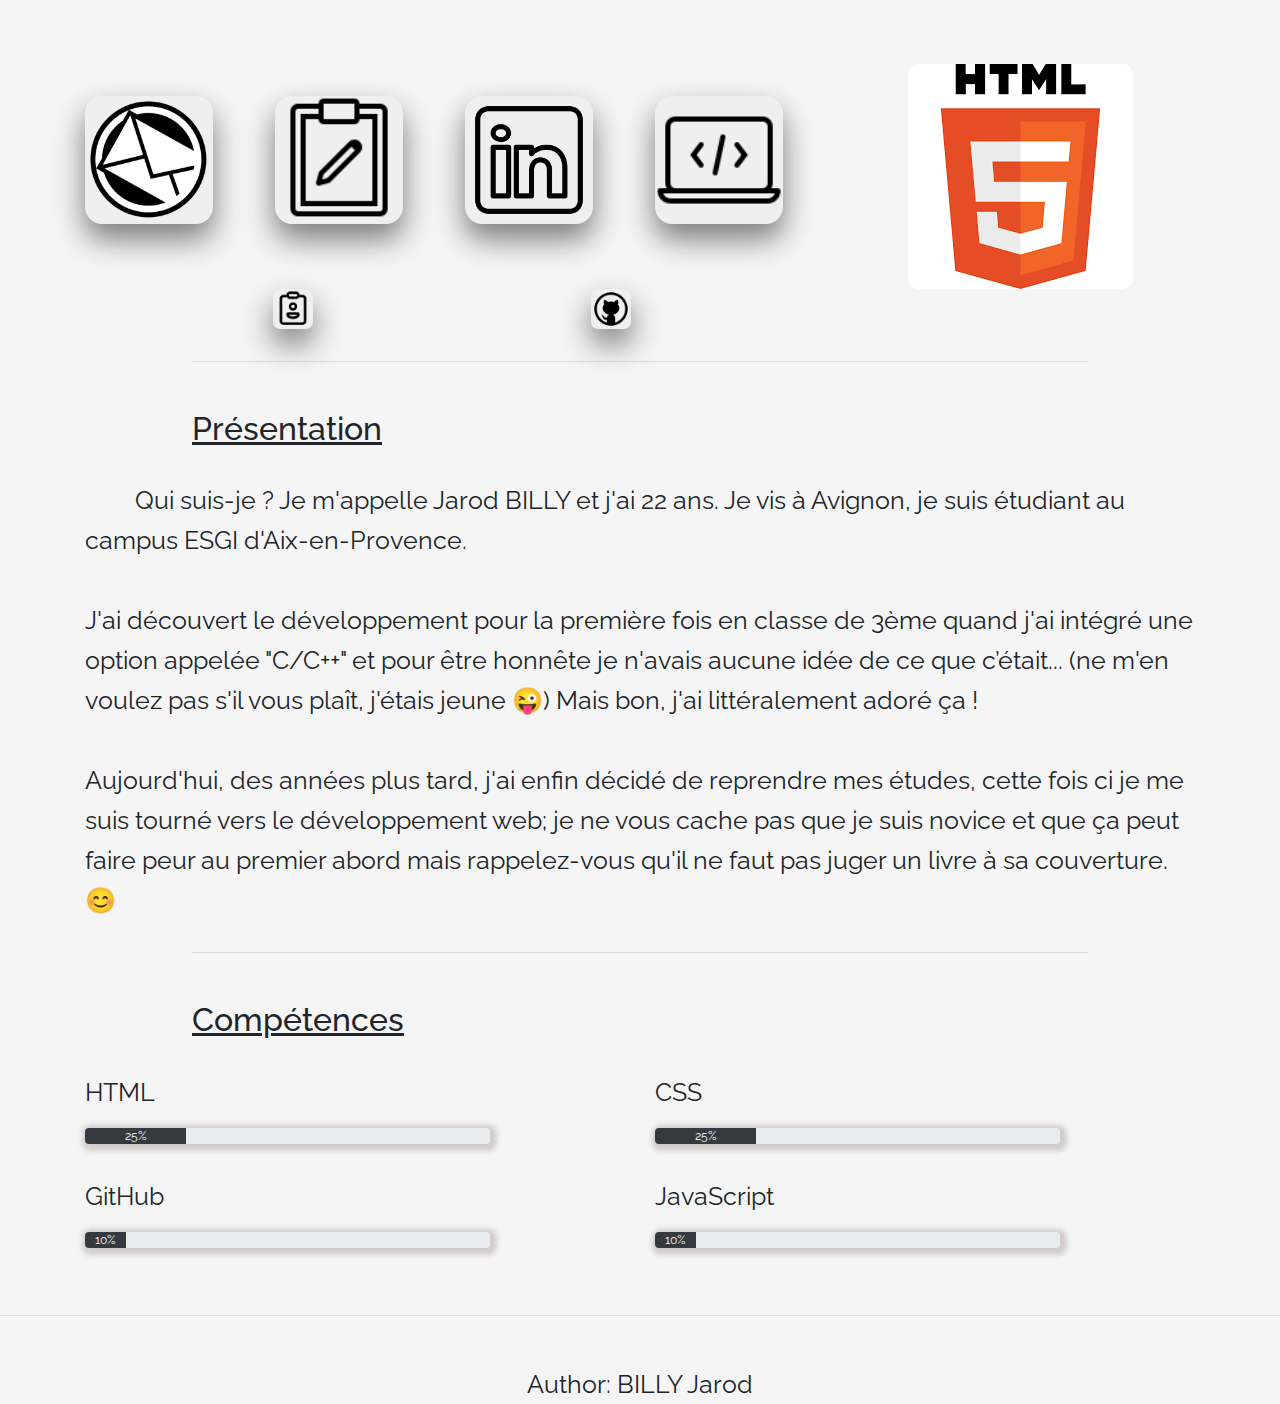
<file: index.html>
<!DOCTYPE html>
<html>

<head>
    <link href="https://fonts.googleapis.com/css2?family=Raleway:ital,wght@0,300;0,800;1,300&display=swap"
        rel="stylesheet">
    <link rel="stylesheet" href="https://maxcdn.bootstrapcdn.com/bootstrap/4.5.2/css/bootstrap.min.css">
    <link rel="stylesheet" href="./index.css">

    <meta charset="utf-8" />
    <!-- Compatibilitée appareils mobiles -->
    <meta name="viewport" content="width=device-width, initial-scale=1">

    <title>BILLY Jarod</title>
</head>

<body>

    <div class="container">
        <!-- bouton pojet / bouton contact / linkedin / Mes créations -->
        <div class="row">
            <div class="col-2" id="button">
                <a href="contact.html" title="Contact"><button class="button contact"></button></a>

            </div>
            <div class="col-2" id="button">
                <a href="projet.html" title="Projets"><button class="button projet" id=""></button></a>
            </div>
            <div class="col-2" id="button">
                <a href="https://www.linkedin.com/in/jarod-billy-b73490190/" target="_blank" title="LinkedIn"><button
                        class="button linkedin" id=""></button></a>
            </div>
            <div class="col-2" id="button">
                <a href="creation.html" title="Créations"><button class="button creation" id=""></button></a>

            </div>
            <div class="col-4">
                <img class="img-responsive" src="./IMAGES/image_html.png" id="img" alt="image" title="Moi :)">
            </div>
        </div>
        <div class="row">
            <div class="col-2" id="minibutton">
                <a href="cv_billy_jarod.pdf" target="_blank" title="Curriculum Vitae"><button class="minibutton cv"
                        id=""></button></a>
            </div>
            <div class="col-2" id="minibutton">
                <a href="https://github.com/DrJBilly/jarodBillyESGI" target="_blank" title="GitHub"><button
                        class="minibutton github" id=""></button></a>
            </div>
        </div>
    </div>

    <hr>
    
    <h2>Présentation</h2>

    <div class="container">
            <!-- message de présentation personnelle -->
            
            <p class="alinea">Qui suis-je ? Je m'appelle Jarod BILLY et j'ai 22 ans. Je vis à Avignon, je suis
                étudiant au campus ESGI d'Aix-en-Provence. <br> <br>

                J'ai découvert le développement pour la première fois en classe de 3ème quand j'ai intégré une option
                appelée "C/C++" et pour être honnête je n'avais aucune idée de ce que c’était... (ne m'en voulez pas s'il vous
                plaît, j'étais jeune &#128540;) Mais bon, j'ai littéralement adoré ça ! <br> <br>

                Aujourd'hui, des années plus tard, j'ai enfin décidé de reprendre mes études, cette fois ci je me suis tourné vers le développement web; 
                je ne vous cache pas que je suis novice et que ça peut faire peur au premier abord mais rappelez-vous qu'il ne faut pas juger un livre à sa couverture.&#128522; <br>
            </p>
    </div>

    <hr>

    <div><!-- block des compétence affiché avec des 'progress bar' en % -->
        <h2>Compétences</h2>
        <div class="container">
            <div class="row ">
                <div class="col-6">
                    <p>HTML</p> <!-- Progress bar 'HTML' 'CSS' 'GitHub' 'JavaScript' -->
                    <div class="progress">
                        <div class="progress-bar bg-dark" style="width:25%">25%</div>
                    </div>
                </div>

                <div class="col-6">
                    <p>CSS</p>
                    <div class="progress">
                        <div class="progress-bar bg-dark" style="width:25%">25%</div>
                    </div>
                </div>
            </div>
            <div class="row ">
                <div class="col-6">
                    <p>GitHub</p>
                    <div class="progress">
                        <div class="progress-bar bg-dark" style="width:10%">10%</div>
                    </div>
                </div>

                <div class="col-6">
                    <p>JavaScript</p>
                    <div class="progress">
                        <div class="progress-bar bg-dark" style="width:10%">10%</div>
                    </div>
                </div>
            </div>
        </div>
    </div>
</body>

<FOOter>
    <!-- Pied de page -->
    <hr class="hr">
    <p class="footer">Author: BILLY Jarod</p>
</FOOter>

</html>
</file>
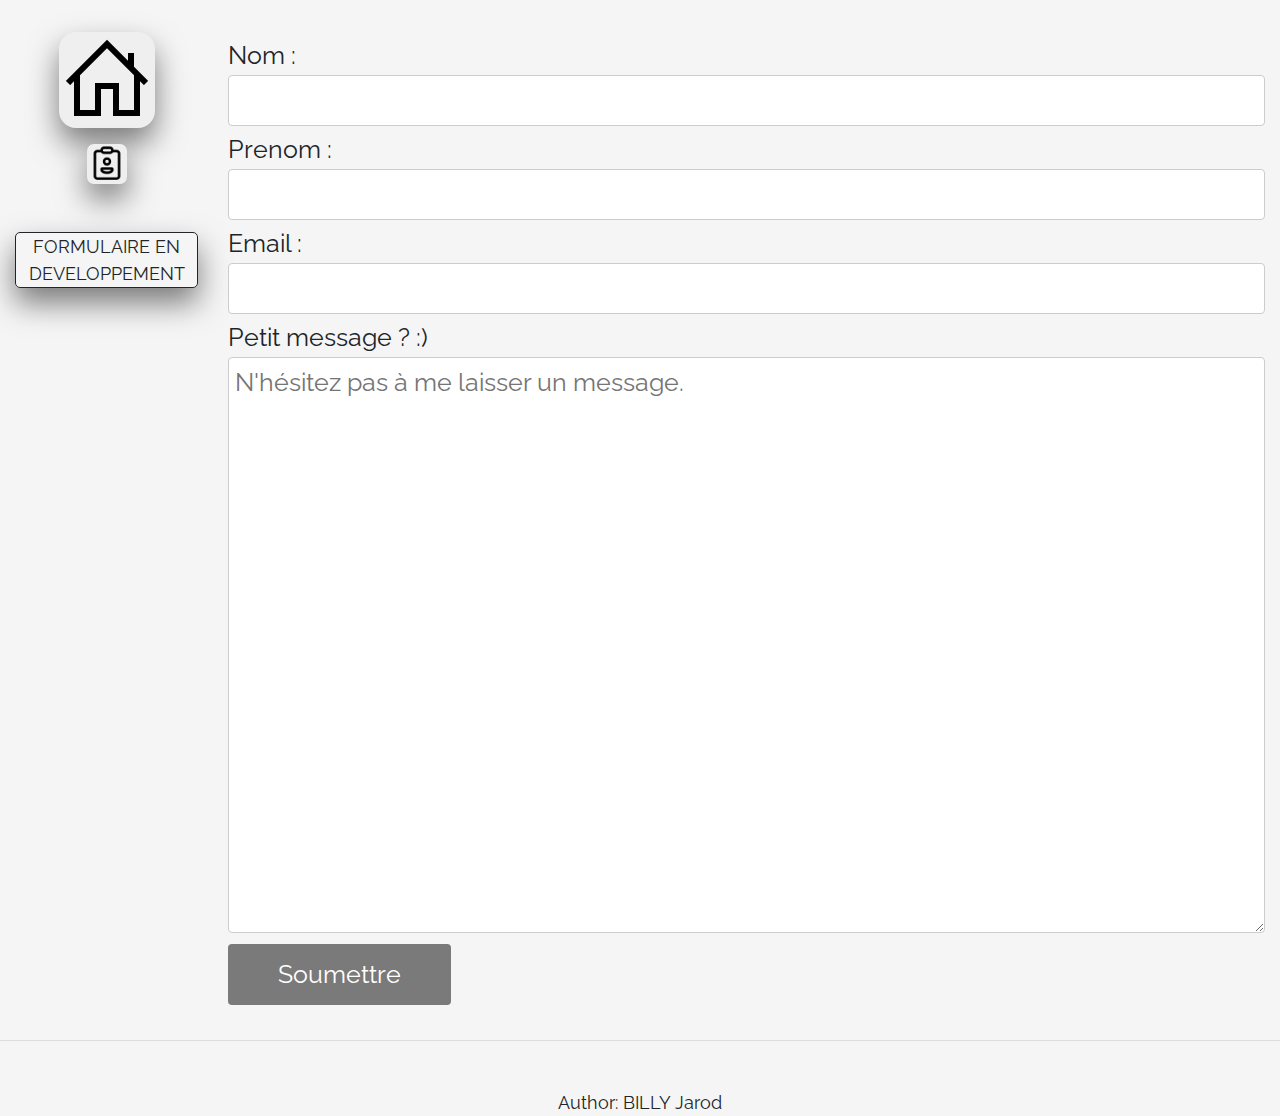
<file: contact.html>
<!DOCTYPE html>
<html>

<head>
    <link href="https://fonts.googleapis.com/css2?family=Raleway:ital,wght@0,300;0,800;1,300&display=swap"
        rel="stylesheet">
    <link rel="stylesheet" href="https://maxcdn.bootstrapcdn.com/bootstrap/4.5.2/css/bootstrap.min.css">
    <link rel="stylesheet" href="./contact.css">
    <script language="javascript" src="contact.js"></script>

    <meta charset="utf-8" />

    <!-- Compatibilitée appareils mobiles -->
    <meta name="viewport" content="width=device-width, initial-scale=1">

    <title>Contact</title>
</head>

<body>
    <div class="container-fluid"> <!-- Block du bouton d'accueil avec un message d'information -->
        <div class="row">
            
            <div class="col-2">
                <a href="index.html" title="Page d'accueil"><button class="button"></button></a>
                
                <a href="cv_billy_jarod.pdf" target="_blank" title="Curriculum Vitae"><button class="minibutton cv" id=""></button></a>
                
                <p class="info"> FORMULAIRE EN DEVELOPPEMENT </p>
            </div>
            <div class="col-10"> <!-- Block du formulaire de contact -->
                <form action="test.php" method="POST" target="_blank" id="formulaire">
                    <label for="nom">Nom : </label>
                    <input type="text" name="nom" id="nom" />
                    <span id="erreur"></span>

                    <label for="prenom">Prenom : </label>
                    <input type="text" name="prenom" id="prenom" />

                    <label for="email">Email : </label>
                    <input type="text" name="email" id="email" />

                    <label for="message">Petit message ? :) </label>
                    <textarea name="message" placeholder="N'hésitez pas à me laisser un message." rows="15" cols="100" id="textarea"></textarea>

                    <input type="submit" value="Soumettre" />
                </form>
            </div>
        </div>
    </div>
</body>

<FOOter>
    <hr class=hr>
    <p class="footer">Author: BILLY Jarod</p>
</FOOter>

</html>
</file>
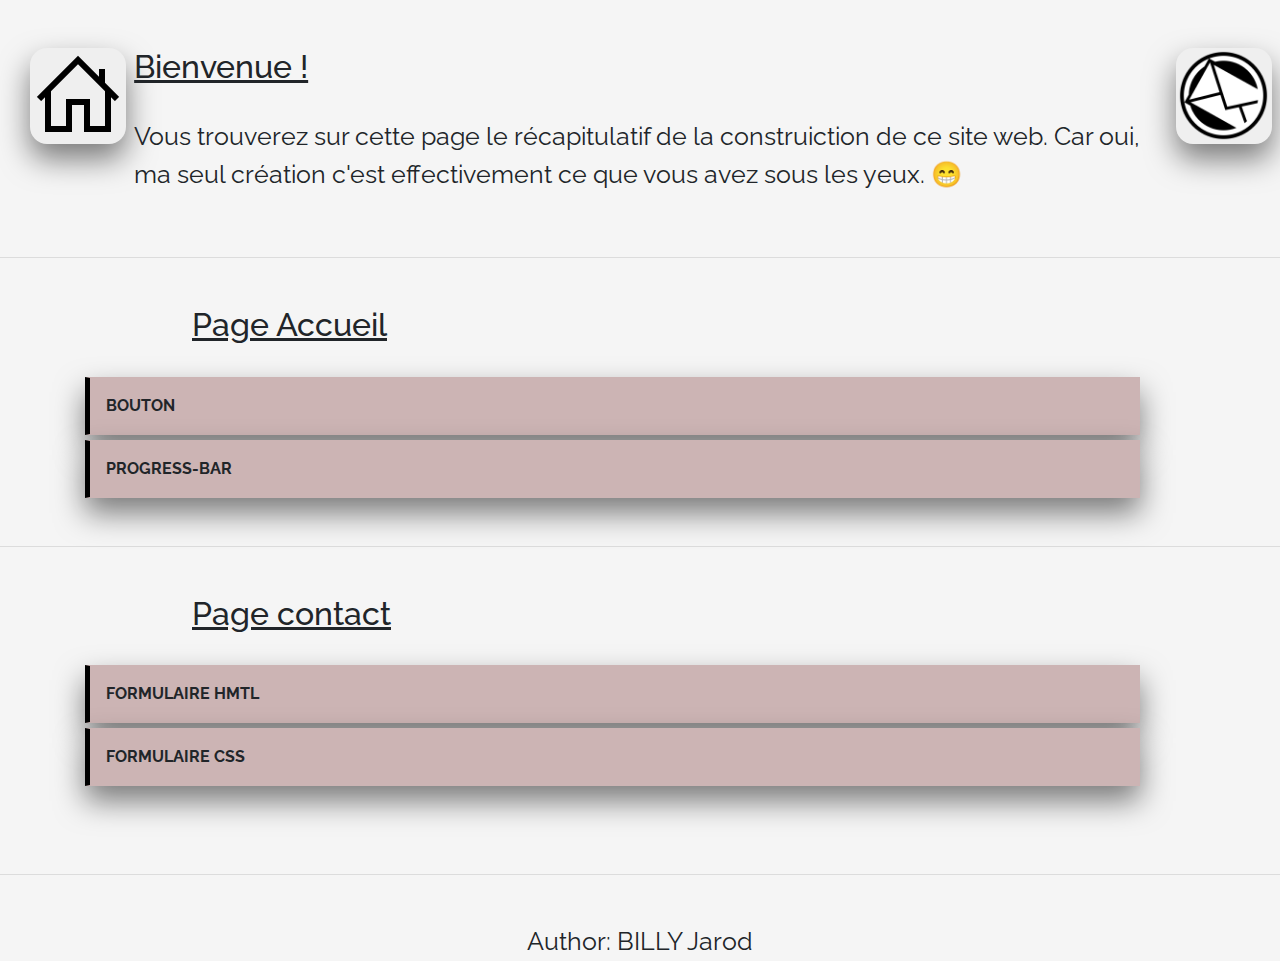
<file: creation.html>
<!DOCTYPE html>
<html>

<head>
    <link href="https://fonts.googleapis.com/css2?family=Raleway:ital,wght@0,300;0,800;1,300&display=swap"
        rel="stylesheet">
    <link rel="stylesheet" href="https://maxcdn.bootstrapcdn.com/bootstrap/4.5.2/css/bootstrap.min.css">
    <link rel="stylesheet" href="./creation.css">

    <meta charset="utf-8" />

    <!-- Compatibilitée appareils mobiles -->
    <meta name="viewport" content="width=device-width, initial-scale=1">

    <title>Mes créations</title>
</head>

<body>
    
    <div class="container-fluid header">
        
            <div class="col-1">
                <!-- Bouton accueil -->
                <a href="index.html" title="Page d'accueil"><button class="button accueil"></button></a>
            </div>
            <div class="col-10"><!--message de bienvenue-->
                <h2>Bienvenue ! </h2>
                <p class="alinea">Vous trouverez sur cette page le récapitulatif de la construiction de ce site web.
                    Car oui, ma seul création c'est effectivement ce que vous avez sous les yeux. &#128513; </p>
            </div>
            <div class="col-1">
                <!-- Bouton contact -->
                <a href="contact.html" title="Contact"><button class="button contact "></button></a>

            </div>
        
    </div>

    <hr class="hrcontainer">

    <h2 class="titre">Page Accueil</h2> <!-- Menu déroulant page index -->
    <div class="container">
        <div class="middle">

            <div class="menu divshadow"> <!-- Bouton-->
                <li class="item" id="bouton">
                    <a href="#bouton" class="btn"><span id="span"> <strong>BOUTON</strong> </span></a>
                    <div class="smenu">
                        <p class="text">Lignes de code <strong>HTML</strong> des boutons.</p>
                        <img class="positionimg" src="./IMAGES/bouton_accueil.PNG" alt="button">

                        <hr>

                        <p class="text">Et son code <strong> CSS </strong>.</p>

                        <div class="imgcss">
                                <img src="./IMAGES/bouton_accueil_css_1.PNG" alt="button">
                                <img src="./IMAGES/bouton_accueil_css_2.PNG" alt="button">
                        </div>
                        
                        <img class="positionimg" src="./IMAGES/bouton_accueil_css_3.PNG" alt="button">

                        <div> <!-- bouton de fermeture -->
                            <a href="#"><button class="button closed" id=""></button></a>
                        </div>
                    </div>
                </li>
            </div>

            <div class="menu divshadow"> <!-- progress-bar -->
                <li class="item" id="progress">
                    <a href="#progress" class="btn"><span id="span"> <strong>PROGRESS-BAR</strong> </span></a>
                    <div class="smenu">

                        <div class="smenu">
                            <p class="text">Lignes de code <strong>HTML</strong> des barres progressive.</p>
                            <img class="positionimg" src="./IMAGES/progress_bar_accueil.PNG" alt="button">

                            <hr>

                            <p class="text">Son <strong>CSS</strong>.</p>
                            <img class="positionimg" src="./IMAGES/Progress_bar_accueil_css.PNG" alt="button">

                            <div> <!-- bouton de fermeture -->
                                <a href="#"><button class="button closed" id=""></button></a>
                            </div>
                        </div>
                    </div>
                </li>
            </div>
        </div>
    </div>

    <hr class="hrcontainer">

    <h2 class="titre">Page contact</h2> <!-- Menu déroulant page contact -->
    <div class="container">
        <div class="middle">

            <div class="menu divshadow"> <!-- formulaire html-->
                <li class="item" id="formulairehtml">
                    <a href="#formulairehtml" class="btn"><span id="span"> <strong>FORMULAIRE HMTL</strong> </span></a>
                    <div class="smenu">
                        <p class="text">Lignes de code <strong>HTML</strong> du fomulaire de contact.</p>
                        <img class="positionimg dimimg" src="./IMAGES/formulaire_contact.PNG" alt="button">

                        <div> <!-- bouton de fermeture -->
                            <a href="#"><button class="button closed" id=""></button></a>
                        </div>
                    </div>
                </li>
            </div>

            <div class="menu divshadow"> <!-- formulaire css -->
                <li class="item" id="formulairecss">
                    <a href="#formulairecss" class="btn"><span id="span"> <strong>FORMULAIRE CSS</strong> </span></a>
                    <div class="smenu">

                        <div class="smenu">
                            <p class="text">Et son code <strong> CSS </strong>.</p>
                            <img class="positionimg" src="./IMAGES/formulaire_contact_css.PNG" alt="button">

                            <div> <!-- bouton de fermeture -->
                                <a href="#"><button class="button closed" id=""></button></a>
                            </div>
                        </div>
                    </div>
                </li>
            </div>
        </div>
    </div>

</body>

<FOOter>
    <hr class="hrfooter">
    <p class="footer">Author: BILLY Jarod</p>
</FOOter>

</html>
</file>
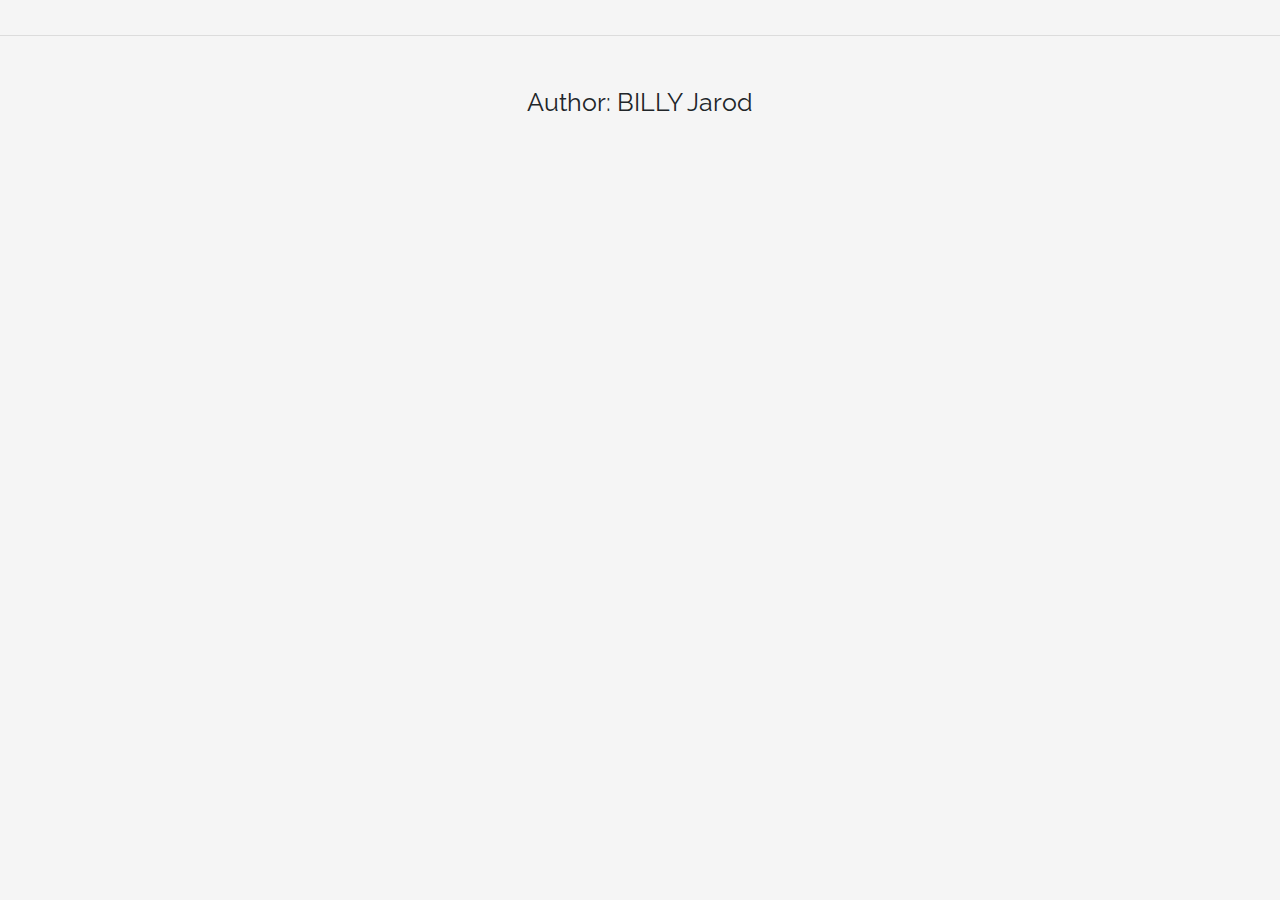
<file: projet.html>
<!DOCTYPE html>
<html>

<head>
    <!-- Latest compiled and minified CSS -->
    <link href="https://fonts.googleapis.com/css2?family=Raleway:ital,wght@0,300;0,800;1,300&display=swap"
        rel="stylesheet">
    <link rel="stylesheet" href="https://maxcdn.bootstrapcdn.com/bootstrap/4.5.2/css/bootstrap.min.css">
    <link rel="stylesheet" href="./projet.css">

    <meta charset="utf-8" />

    <!-- Compatibilitée appareils mobiles -->
    <meta name="viewport" content="width=device-width, initial-scale=1">

    <title>Mes projets</title>
</head>

<body>
    

</body>

<FOOter>
    <hr class="hr">
    <p class="footer">Author: BILLY Jarod</p>
</FOOter>

</html>
</file>
<file: index.css>
body {
    font-family: "Raleway";
    /* police d'écriture*/
    background-color: whitesmoke;
}

p {
    font-size: 25px;
    line-height: 1.6;
}

h2 {
    margin-left: 12rem;
    margin-bottom: 2rem;
    text-decoration: underline;
}

.alinea {
    text-indent: 50px;
}

.button {
    /* bouton */
    border: none;
    border-radius: 17px;
    height: 8rem;
    width: 8rem;
    margin-top: auto;
    margin-left: auto;
    box-shadow: 0 15px 30px rgba(0, 0, 0, .5);
}

.button:hover {
    box-shadow: 0 5px 10px rgba(0, 0, 0, .5);
    transform: scale(.95);
}

.minibutton {
    display: block;
    margin-left: auto;
    margin-right: auto;
    border: none;
    border-radius: 7px;
    height: 2.5rem;
    width: 2.5rem;
    box-shadow: 0 15px 30px rgba(0, 0, 0, .5);
}

.minibutton:hover {
    box-shadow: 0 5px 10px rgba(0, 0, 0, .5);
    transform: scale(.95);
}

#button {
    margin-top: 6rem;
}

#minibutton {
    margin-left: 8rem;
}

.col-4 {
    margin-top: 4rem;
}

/* background des boutons*/
.contact {
    background-image: url("./IMAGES/icon_email.png") !important;
    background-size: cover;
}

.projet {
    background-image: url("./IMAGES/icon_projet_2.png") !important;
    background-size: cover;
}

.linkedin {
    background-image: url("./IMAGES/icon_linkedin.png") !important;
    background-size: cover;
}

.creation {
    background-image: url("./IMAGES/icon_laptop_coding.png") !important;
    background-size: cover;
}

.cv {
    background-image: url("./IMAGES/petite_icon_cv.png") !important;
    background-size: cover;
}

.github {
    background-image: url("./IMAGES/petite_icon_github.png") !important;
    background-size: cover;
}

/* image de 800 x 800 */

#img {
    display: block;
    margin-left: auto;
    margin-right: auto;
    height: auto;
    width: auto;
    background-size: cover;
    border-radius: 10px;
}

#img:hover {
    transform: scale(1.28);
}

.progress {
    /*progress-bar*/
    margin-bottom: 2rem;
    box-shadow: 2px 2px 5px 5px rgba(199, 193, 193, 0.767);
    width: 75%;
}

.progress:hover {
    transform: scale(1.28);
}

hr {
    /* trait séparateur */
    margin-top: 2rem;
    margin-bottom: 3rem;
    width: 70%;
    text-align: center;
}

.hr {
    /* .hr du footer*/
    width: 100%;
}

.footer {
    /* p du footer*/
    margin-bottom: 3rem;
}

footer {
    position: relative;
    padding-top: 3px;
    text-align: center;
    bottom: 0;
    height: 50px;
    width: 100%;
}

/* background-color: rgba(199, 193, 193, 0.767) */
</file>
<file: contact.css>
body {/* police d'écriture*/
    font-family: "Raleway";
    background-color: whitesmoke;
    font-size: 25px;
}

p {
    font-size: 18px;
}

.info { /*.class d'une zone de text*/
 
    border: 1px solid;
    border-radius: 5px;
    text-align: center;
    position: relative;
    box-shadow: 0 15px 30px 0 rgba(0,0,0,.5);
}

.container-fluid {
    margin-top: 2rem;
    display: block;
    margin-left: auto;
    margin-right: auto;
}

.button {/* bouton */
    display: block;
    border: none;
    border-radius: 17px;
    height: 6rem;
    width: 6rem;
    background-image: url("IMAGES/icon_home_2.png") !important;
    background-size: cover;
    margin-left: auto;
    margin-right: auto;
    box-shadow: 0 15px 30px rgba(0,0,0,.5);
}

.button:hover {
    box-shadow: 0 5px 10px rgba(0,0,0,.5);
    transform: scale(.95);
}

.minibutton {
    position: relative;
    display: block;
    margin-left: auto;
    margin-right: auto;
    margin-top: 1rem;
    margin-bottom: 3rem;
    border: none;
    border-radius: 7px;
    height: 2.5rem;
    width: 2.5rem;
    box-shadow: 0 15px 30px rgba(0, 0, 0, .5);
}

.minibutton:hover {
    box-shadow: 0 5px 10px rgba(0, 0, 0, .5);
    transform: scale(.95);
}

.cv {
    background-image: url("./IMAGES/petite_icon_cv.png") !important;
    background-size: cover;
}

/* Zone de text du formulaire */
input[type=text], textarea {
    width: 100%;
    padding: 6px;
    border: 1px solid #ccc;
    border-radius: 4px;
}

/*bouton du formulaire*/
input[type=submit] {
    background-color: rgba(0,0,0,.5);
    color: white;
    padding: 12px 50px;
    border: none;
    border-radius: 4px;
}

input[type=submit]:hover {
    background-color:rgba(0, 0, 0, 0.733);
}

label { /* NOM ,PRENOM, E-MAIL */
    font-size: 25px;
    margin-bottom: 0;
    margin-top: 5px;
}

.hr { /* .hr du footer*/
    width: 100%;
    margin-top: 2rem;
    margin-bottom: 3rem;
}

.footer { /* p du footer*/
    margin-bottom: 3rem;
}

footer {
    position: relative;
    padding-top: 3px;
    text-align: center;
    bottom: 0;
    height:50px;
    width: 100%;
}
</file>
<file: creation.css>
body {
    font-family: "Raleway";
    /* police d'écriture*/
    background-color: whitesmoke;
    text-decoration: none;
    list-style: none;
}

p {
    margin-top: 8px;
    font-size: 25px;
}

h2 {
    margin-bottom: 2rem;
    text-decoration: underline;
}

.titre {
    margin-bottom: 2rem;
    margin-left: 12rem;
}

.container-fluid {
    display: flex;
    margin-left: auto;
    margin-right: auto;
}

.header {
    /* zone de text header */
    margin-top: 3rem;
}

.divshadow {
    box-shadow: 0 15px 30px 0 rgba(0, 0, 0, .5);
}

.accueil {
    /* boutonv page d'accueil */
    display: flex;
    margin-left: auto;
    margin-right: auto;
    border: none;
    border-radius: 17px;
    height: 6rem;
    width: 6rem;
    background-image: url("./IMAGES/icon_home_2.png") !important;
    background-size: cover;
    box-shadow: 0 15px 30px rgba(0, 0, 0, .5);
}

.contact {
    /* bouton page contact */
    display: flex;
    margin-left: auto;
    margin-right: auto;
    border: none;
    border-radius: 17px;
    height: 6rem;
    width: 6rem;
    background-image: url("./IMAGES/icon_email.png") !important;
    background-size: cover;
    box-shadow: 0 15px 30px rgba(0, 0, 0, .5);
}

.closed {
    /* bouton page contact */
    display: flex;
    margin-left: auto;
    margin-right: auto;
    border: none;
    border-radius: 8px;
    height: 3rem;
    width: 3rem;
    background-image: url("./IMAGES/icons_close.png") !important;
    background-size: cover;
    margin: 2rem 0 1.5rem 2rem;
    box-shadow: 0 7.5px 20px rgba(0, 0, 0, .5);
}

.button:hover {
    box-shadow: 0 5px 10px rgba(0, 0, 0, .5);
    transform: scale(.95);
}

/* position des images html */
.positionimg {
    display: flex;
    margin-left: auto;
    margin-right: auto;
}

.dimimg {
    width: 90%;
}

/* position des images css */
div.imgcss {
    margin-left: 11%;
}

div.imgcss img {
    display: inline-flex;
    vertical-align: 0%;
    padding-left: 5px;
}

.menu {
    width: 95%;
}

.item {
    margin-bottom: 5px;
    overflow: hidden;
}

.btn {
    display: flex;
    padding: 16px 0 16px 0;
    border-radius: 0%;
    border-left: 5px solid black;
    background-color: rgb(204, 180, 180);
    box-shadow: 0 7.5px 20px rgba(0, 0, 0, .5);
    text-align: left;
}

.btn i {
    margin-right: 10px;
}

#span {
    margin-left: 1rem;
}

.smenu {
    overflow: hidden;
    transition: max-height 0.3s;
    max-height: 0;
}

.text {
    font-size: 20px;
    margin-left: 2rem;
}

.closed a {
    /* background-image: url("IMAGES/icons_close.png") !important; */
    background-size: cover;
    color: black;
}

.closed a:hover {
    color: #333;
    text-decoration: none;
    list-style: none;
}

.item:target .smenu {
    max-height: 100%;
}

hr {
    /* trait séparateur */
    width: 85%;
    text-align: center;
}

.hrcontainer {
    width: 100%;
    margin-top: 3rem;
    margin-bottom: 3rem;
}

.hrfooter {
    /* .hr du footer*/
    width: 100%;
    margin-top: 5rem;
    margin-bottom: 3rem;
}

.footer {
    /* .class du p du footer*/
    margin-bottom: 3rem;
}

footer {
    position: relative;
    padding-top: 3px;
    text-align: center;
    bottom: 0;
    height: 50px;
    width: 100%;
}
</file>
<file: projet.css>
body {
    font-family: "Raleway";
    /* police d'écriture*/
    background-color: whitesmoke;
}

p {
    font-size: 25px;
} 

.hr { /* .hr du footer*/
    width: 100%;
    margin-top: 2rem;
    margin-bottom: 3rem;
}

.footer { /* .class du p du footer*/
    margin-bottom: 3rem;
}

footer {
    position: relative;
    padding-top: 3px;
    text-align: center;
    /* position: fixed;  */
    bottom: 0;
    height:50px;
    width: 100%;
}
</file>
